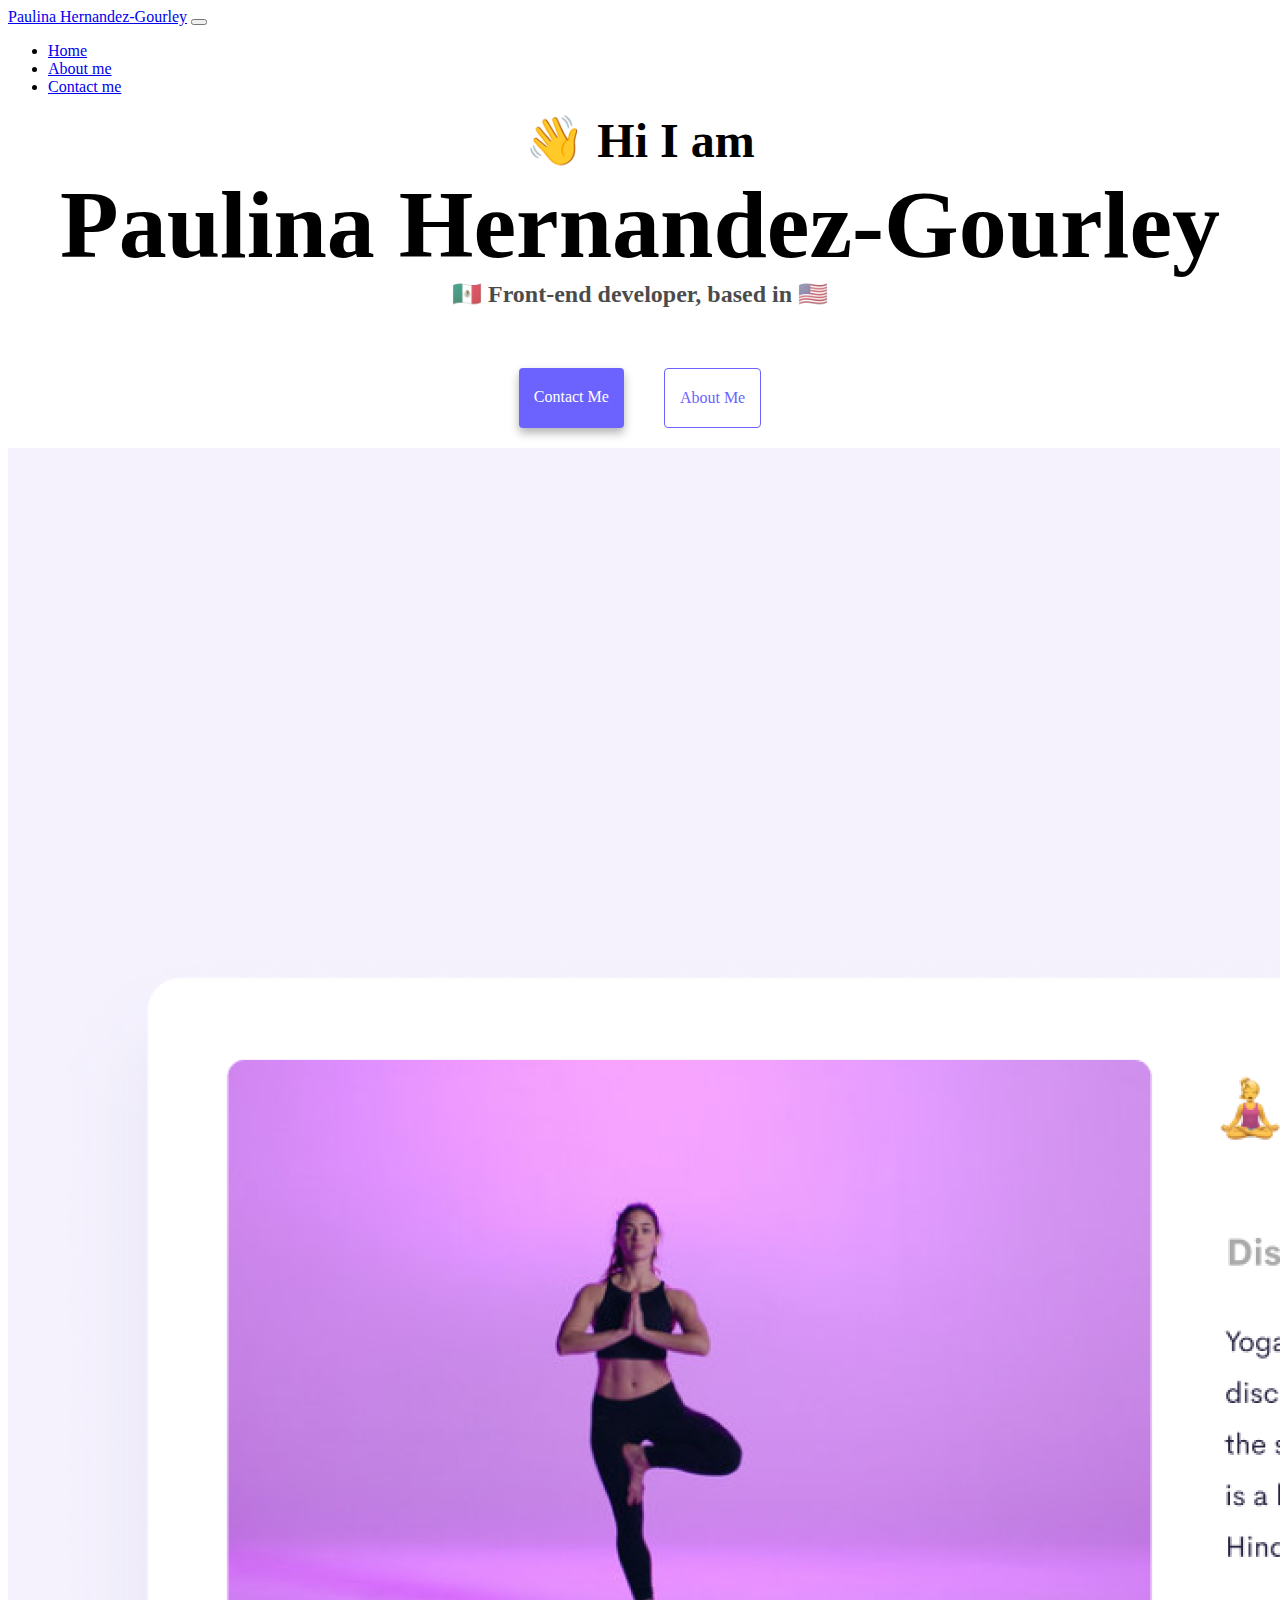
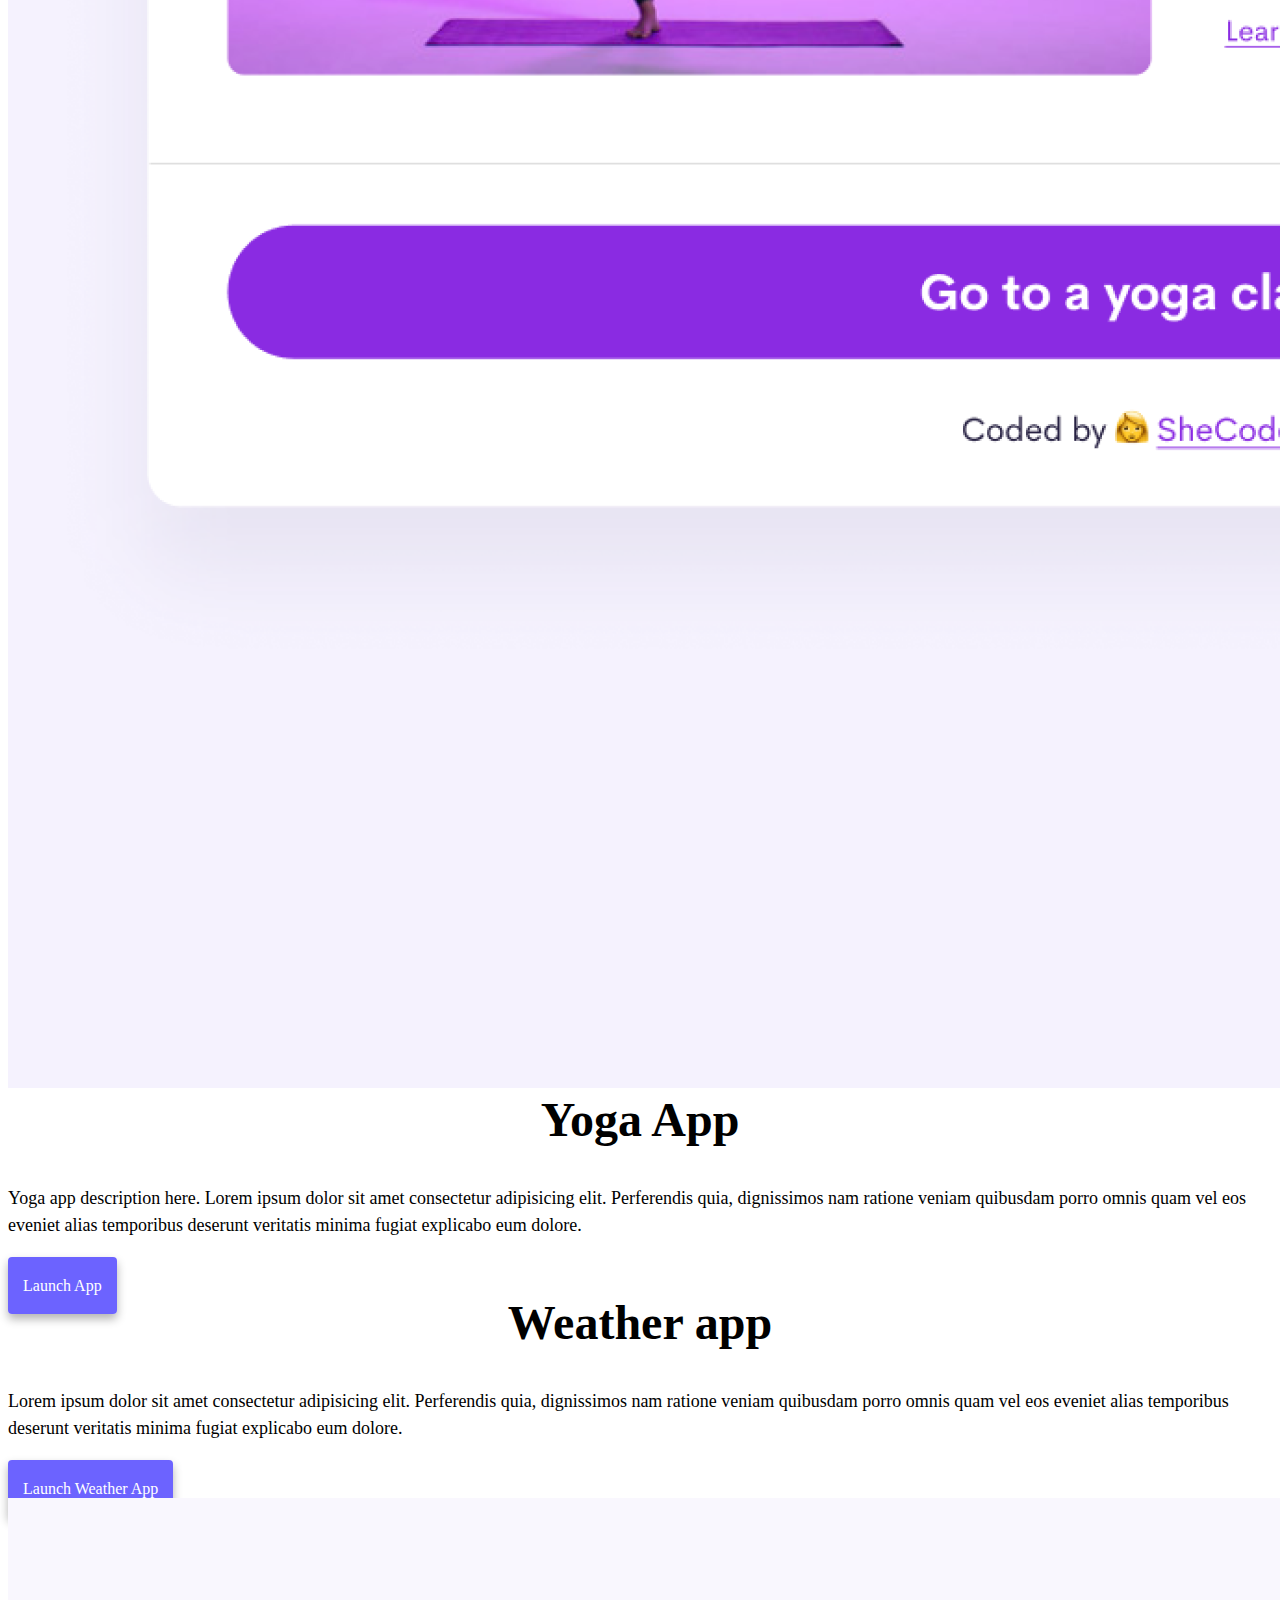
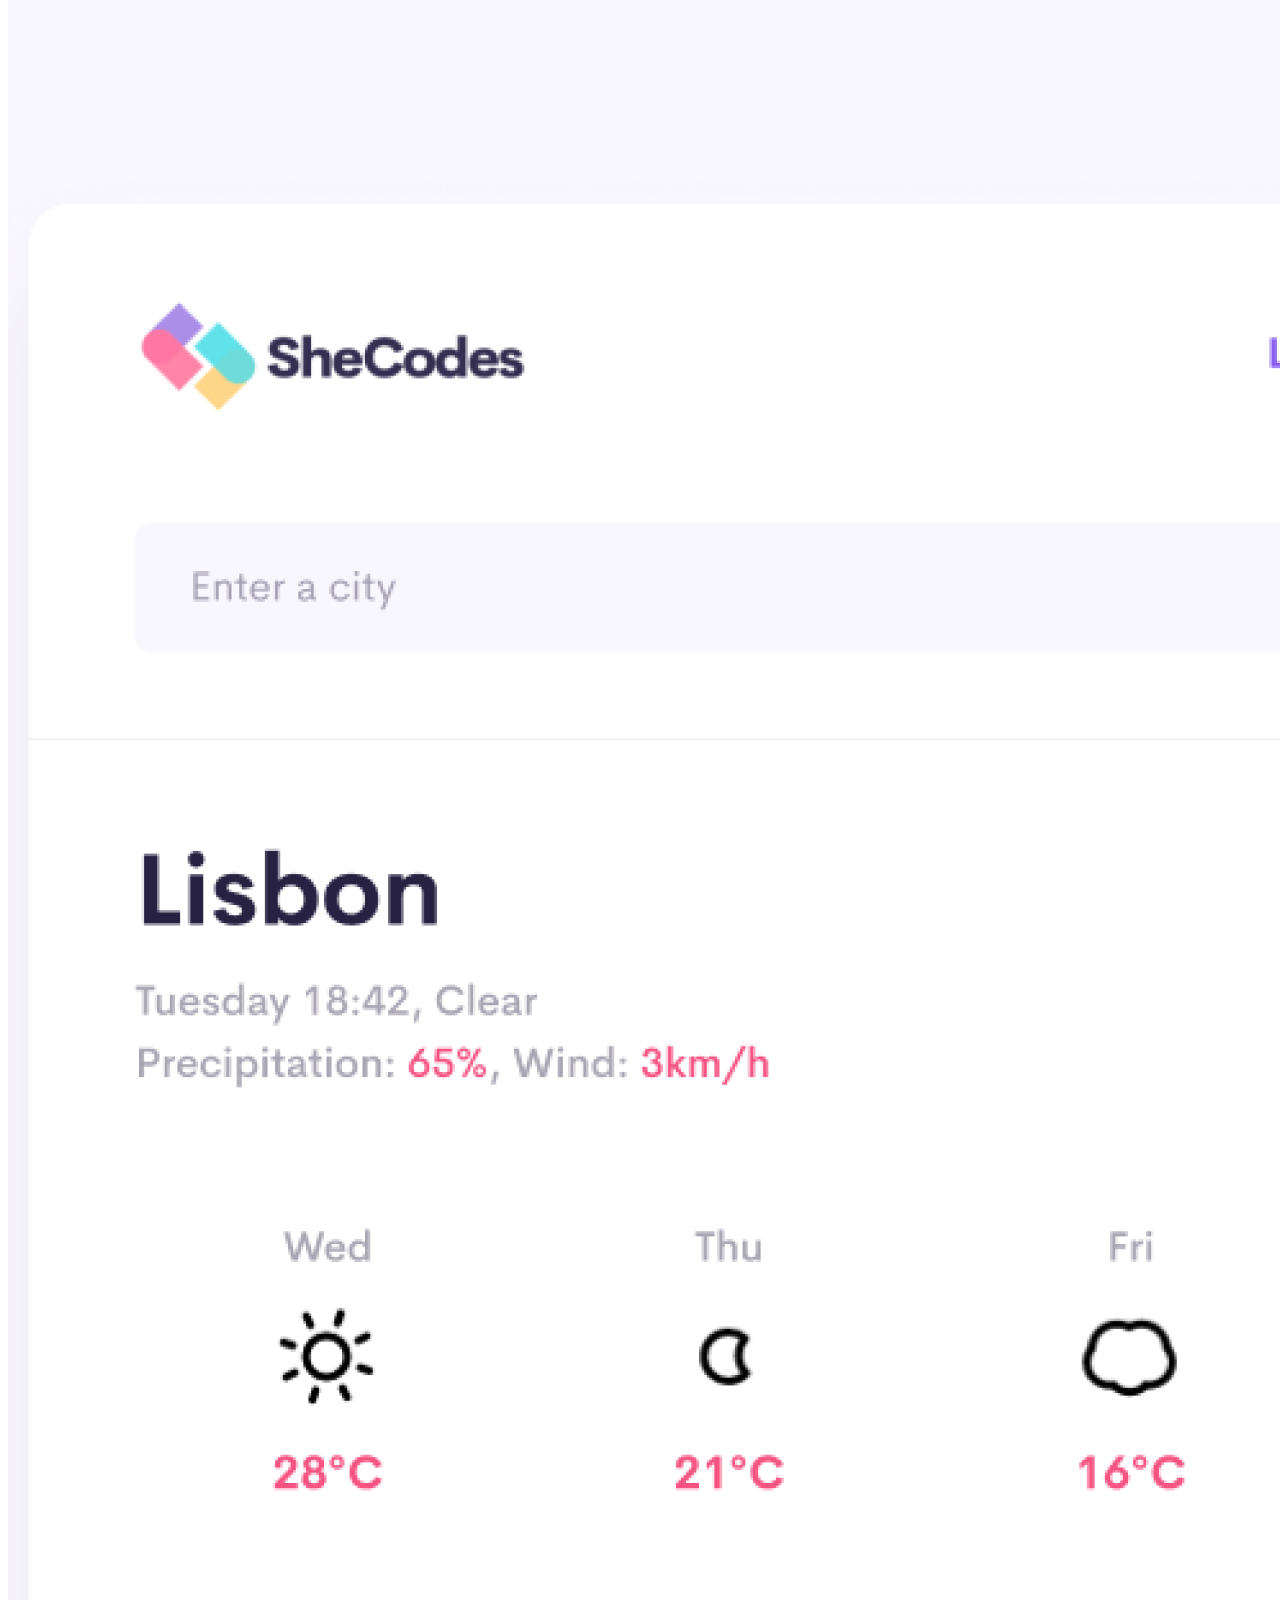
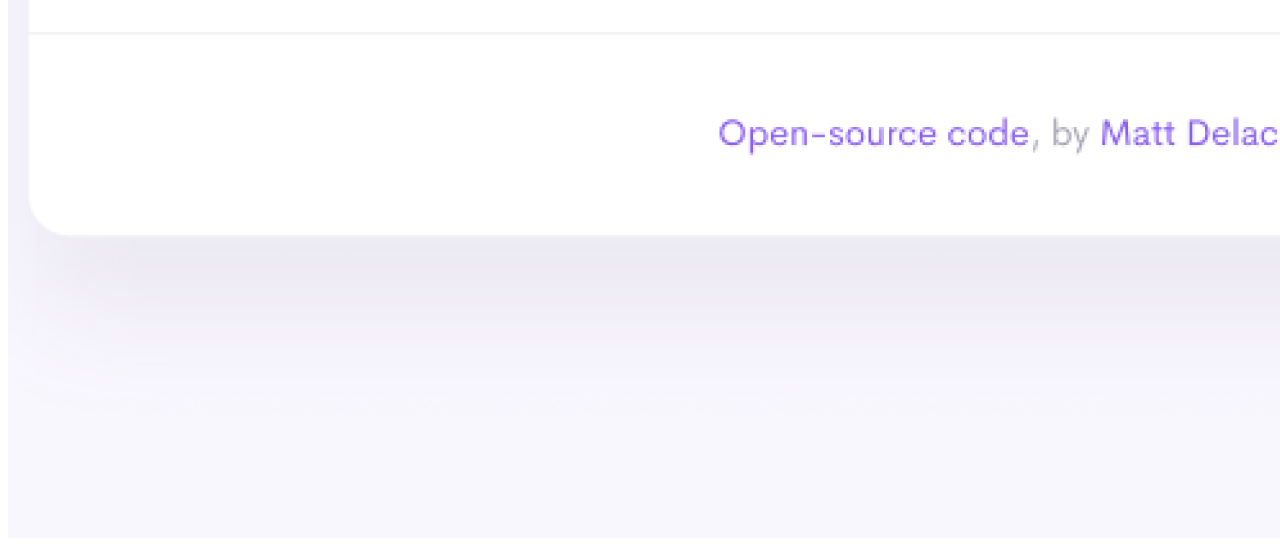
<file: index.html>
<!DOCTYPE html>
<html lang="en">
  <head>
    <meta charset="UTF-8" />
    <meta http-equiv="X-UA-Compatible" content="IE=edge" />
    <meta name="Paulina Hernandez-Gourley Portfolio" content="Contians the porfolio of Paulina Hernandez-Gourley" />
    <title>Paulina Hernandez-Gourley-Portfolio</title>
    <link rel="stylesheet" href="style.css" />
    <link
      href="https://cdn.jsdelivr.net/npm/bootstrap@5.2.2/dist/css/bootstrap.min.css"
      rel="stylesheet"
      integrity="sha384-Zenh87qX5JnK2Jl0vWa8Ck2rdkQ2Bzep5IDxbcnCeuOxjzrPF/et3URy9Bv1WTRi"
      crossorigin="anonymous"
    />
    <script
      src="https://cdn.jsdelivr.net/npm/bootstrap@5.2.2/dist/js/bootstrap.bundle.min.js"
      integrity="sha384-OERcA2EqjJCMA+/3y+gxIOqMEjwtxJY7qPCqsdltbNJuaOe923+mo//f6V8Qbsw3"
      crossorigin="anonymous"
    ></script>
  </head>
  <body>
    <nav class="navbar navbar-expand-lg bg-light">
      <div class="container-fluid">
        <a class="navbar-brand" href="#">Paulina Hernandez-Gourley</a>
        <button
          class="navbar-toggler"
          type="button"
          data-bs-toggle="collapse"
          data-bs-target="#navbarNav"
          aria-controls="navbarNav"
          aria-expanded="false"
          aria-label="Toggle navigation"
        >
          <span class="navbar-toggler-icon"></span>
        </button>
        <div class="collapse navbar-collapse" id="navbarNav">
          <ul class="navbar-nav">
            <li class="nav-item">
              <a class="nav-link active" aria-current="page" href="#">Home</a>
            </li>
            <li class="nav-item">
              <a class="nav-link" href="about.html">About me</a>
            </li>
            <li class="nav-item">
              <a class="nav-link" href="about.html#contact">Contact me</a>
            </li>
          </ul>
        </div>
      </div>
    </nav>
    <h2>👋 Hi I am</h2>
    <h1>Paulina Hernandez-Gourley</h1>
    <h3>&#127474;&#127485; Front-end developer, based in &#127482;&#127480;</h3>
    <div class="navigation-links">
      <a href="about.html#contact" class="contact-link">Contact me</a>
      <a href="about.html" class="about-link">About me</a>
    </div>
    <div class="container text-left">
      <div class="row d-flex">
        <div class="col-sm-6">
        <img src="images/yoga.png" class="img-fluid rounded" />
      </div>
      <div class="col-md-6">
        <h2 class="md-3">Yoga App</h2>
        <p class="body-text">
          Yoga app description here. Lorem ipsum dolor sit amet consectetur
          adipisicing elit. Perferendis quia, dignissimos nam ratione veniam
          quibusdam porro omnis quam vel eos eveniet alias temporibus deserunt
          veritatis minima fugiat explicabo eum dolore.
        </p>
        <a href="#" class="buttons">Launch App</a>
      </div>
    </div>
    <div class="row">
        <div class="col-sm-6 p-5">
          <h2 class="heading2">Weather app</h2>
          <p class="body-text">
            Lorem ipsum dolor sit amet consectetur adipisicing elit. Perferendis
            quia, dignissimos nam ratione veniam quibusdam porro omnis quam vel
            eos eveniet alias temporibus deserunt veritatis minima fugiat
            explicabo eum dolore.
          </p>
          <a href="#" class="buttons">Launch Weather App</a>
        </div>
        <div class="col-sm-6 p-5">
            <img src="images/weather.png" class="img-fluid rounded" />
          </div>
        </div>
  </body>
</html>
</file>
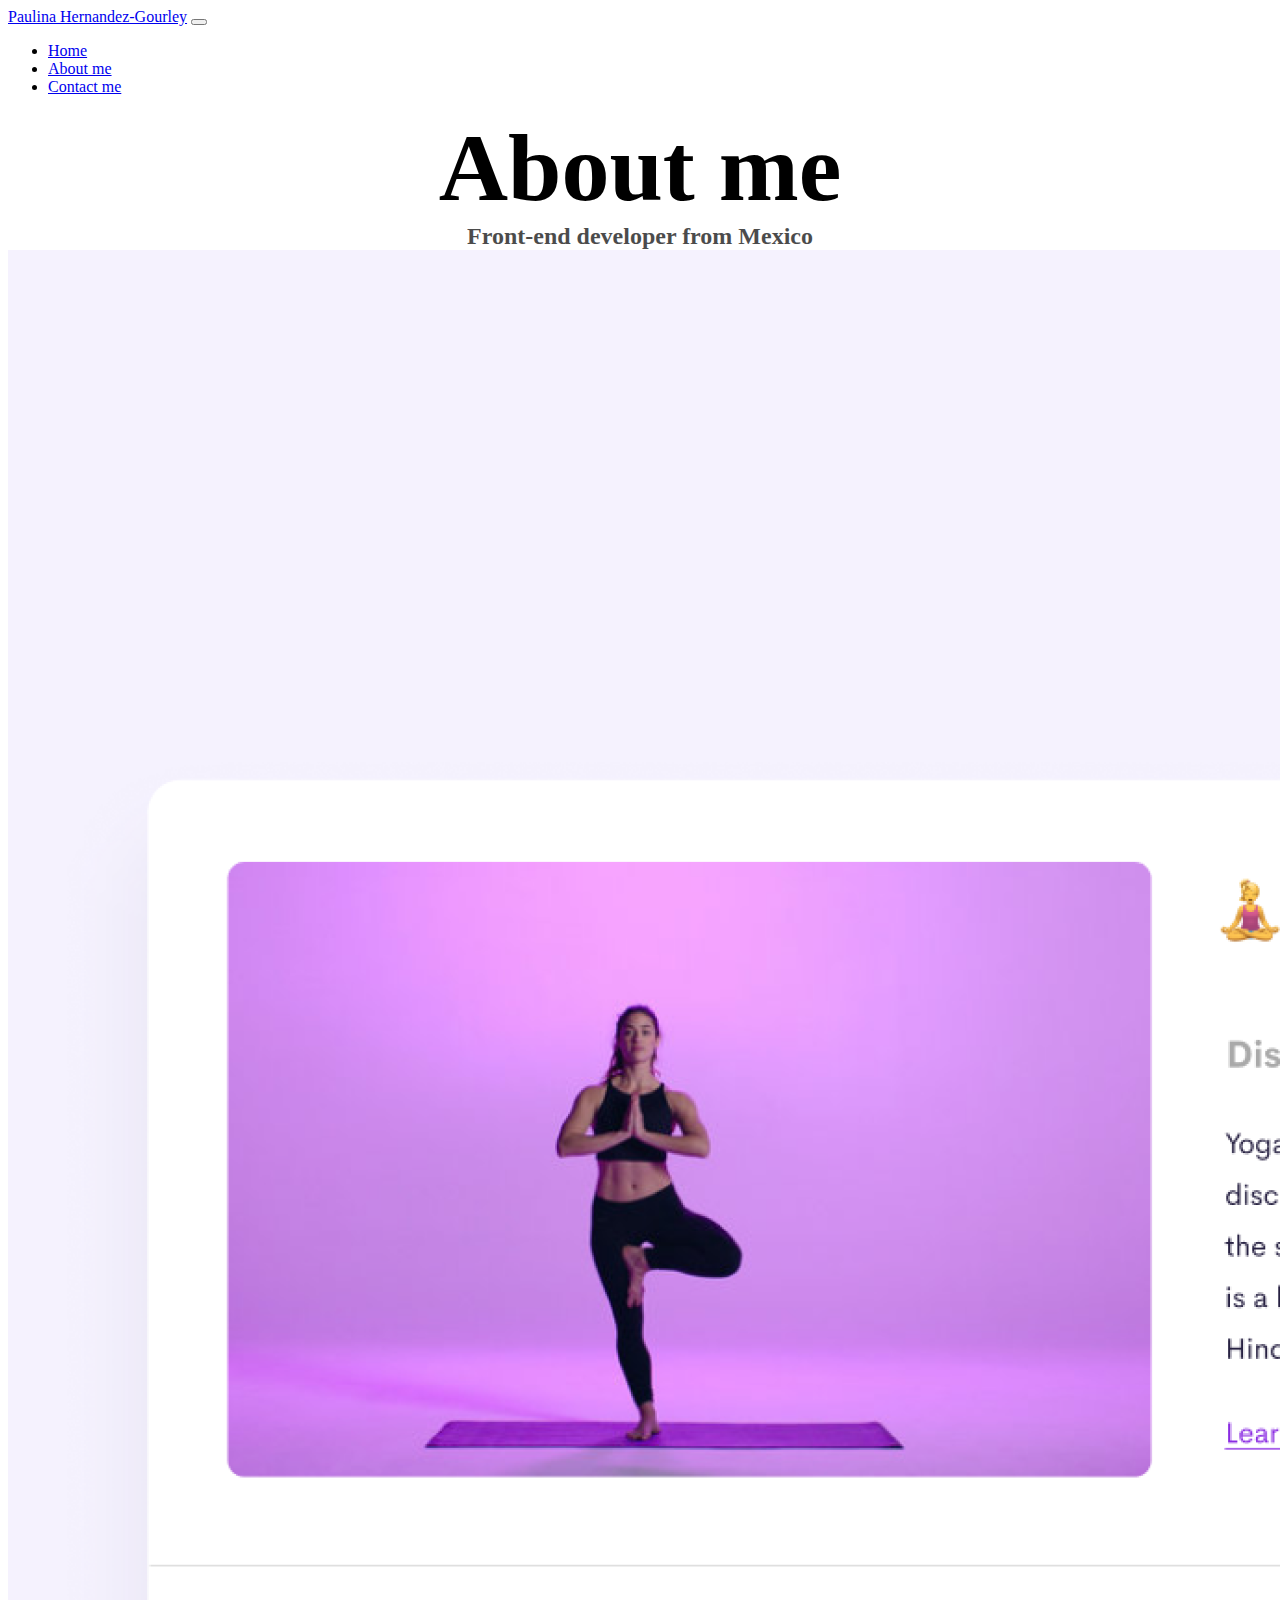
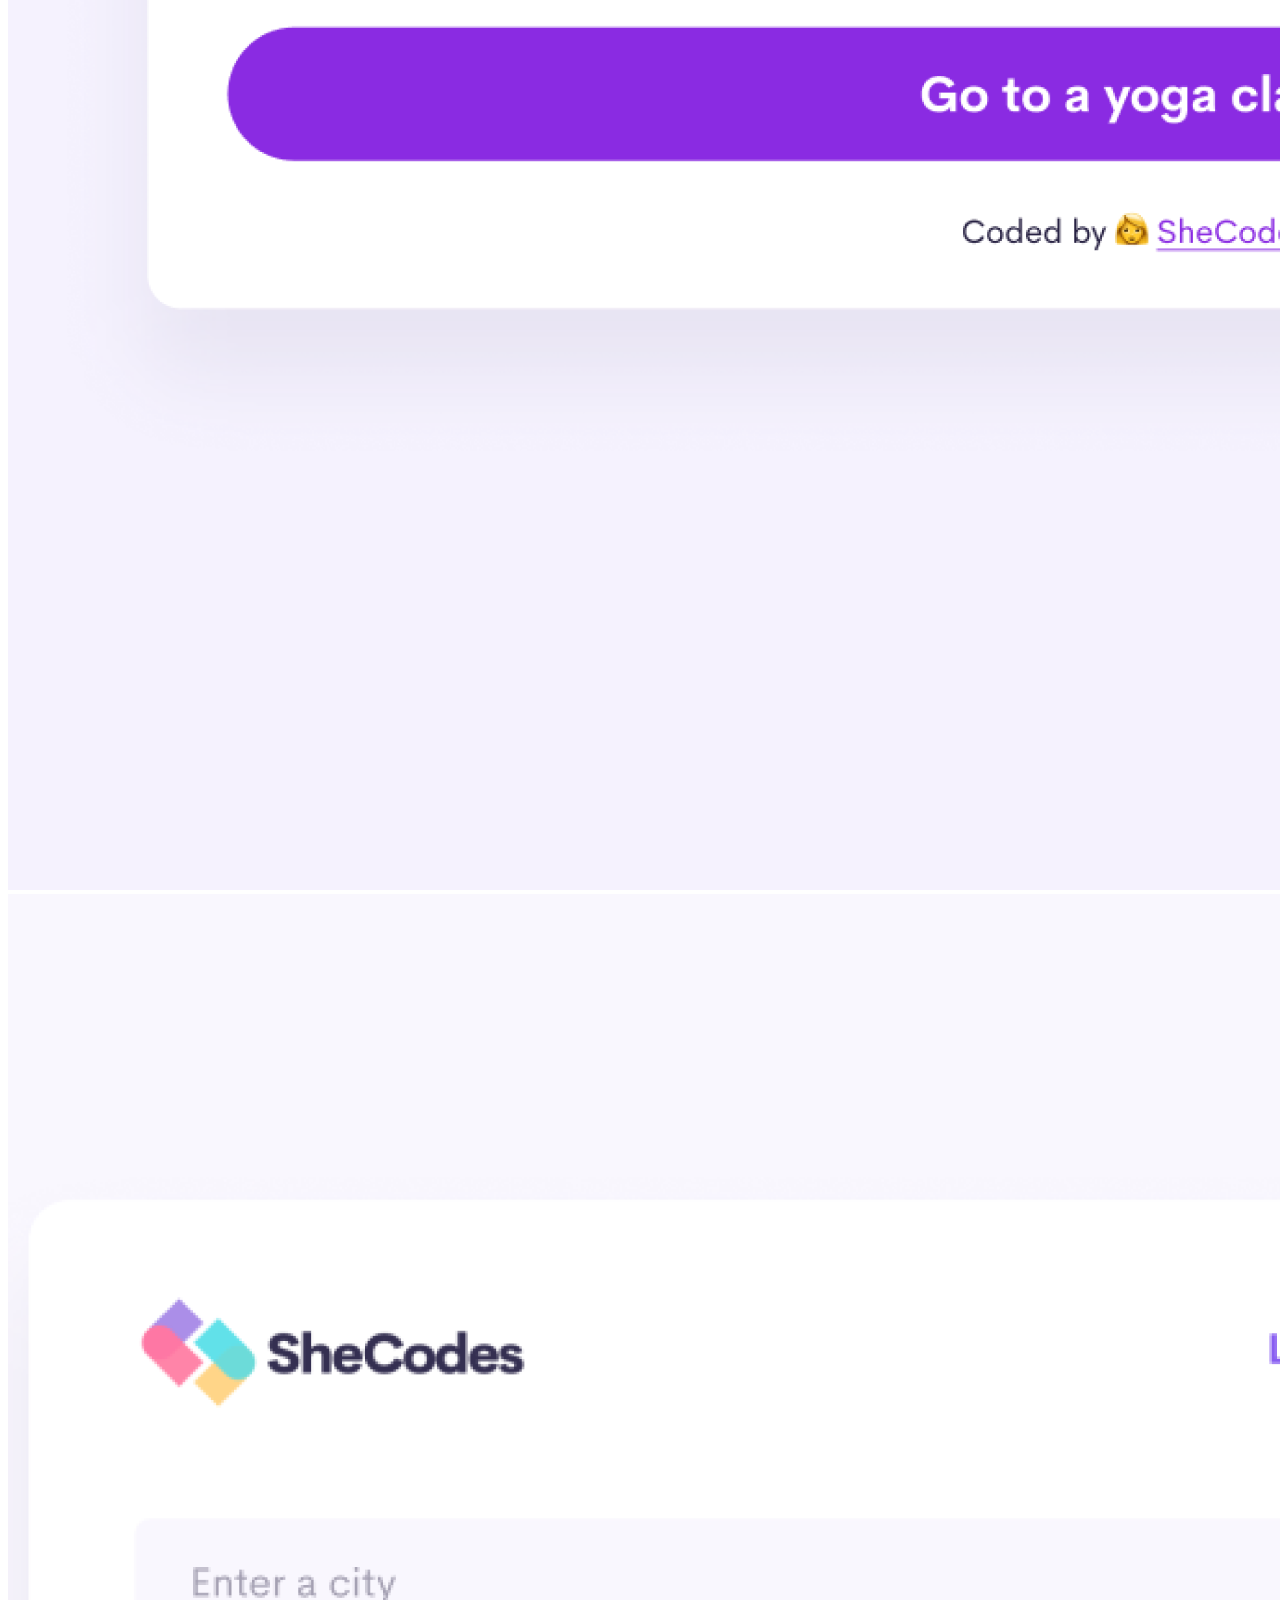
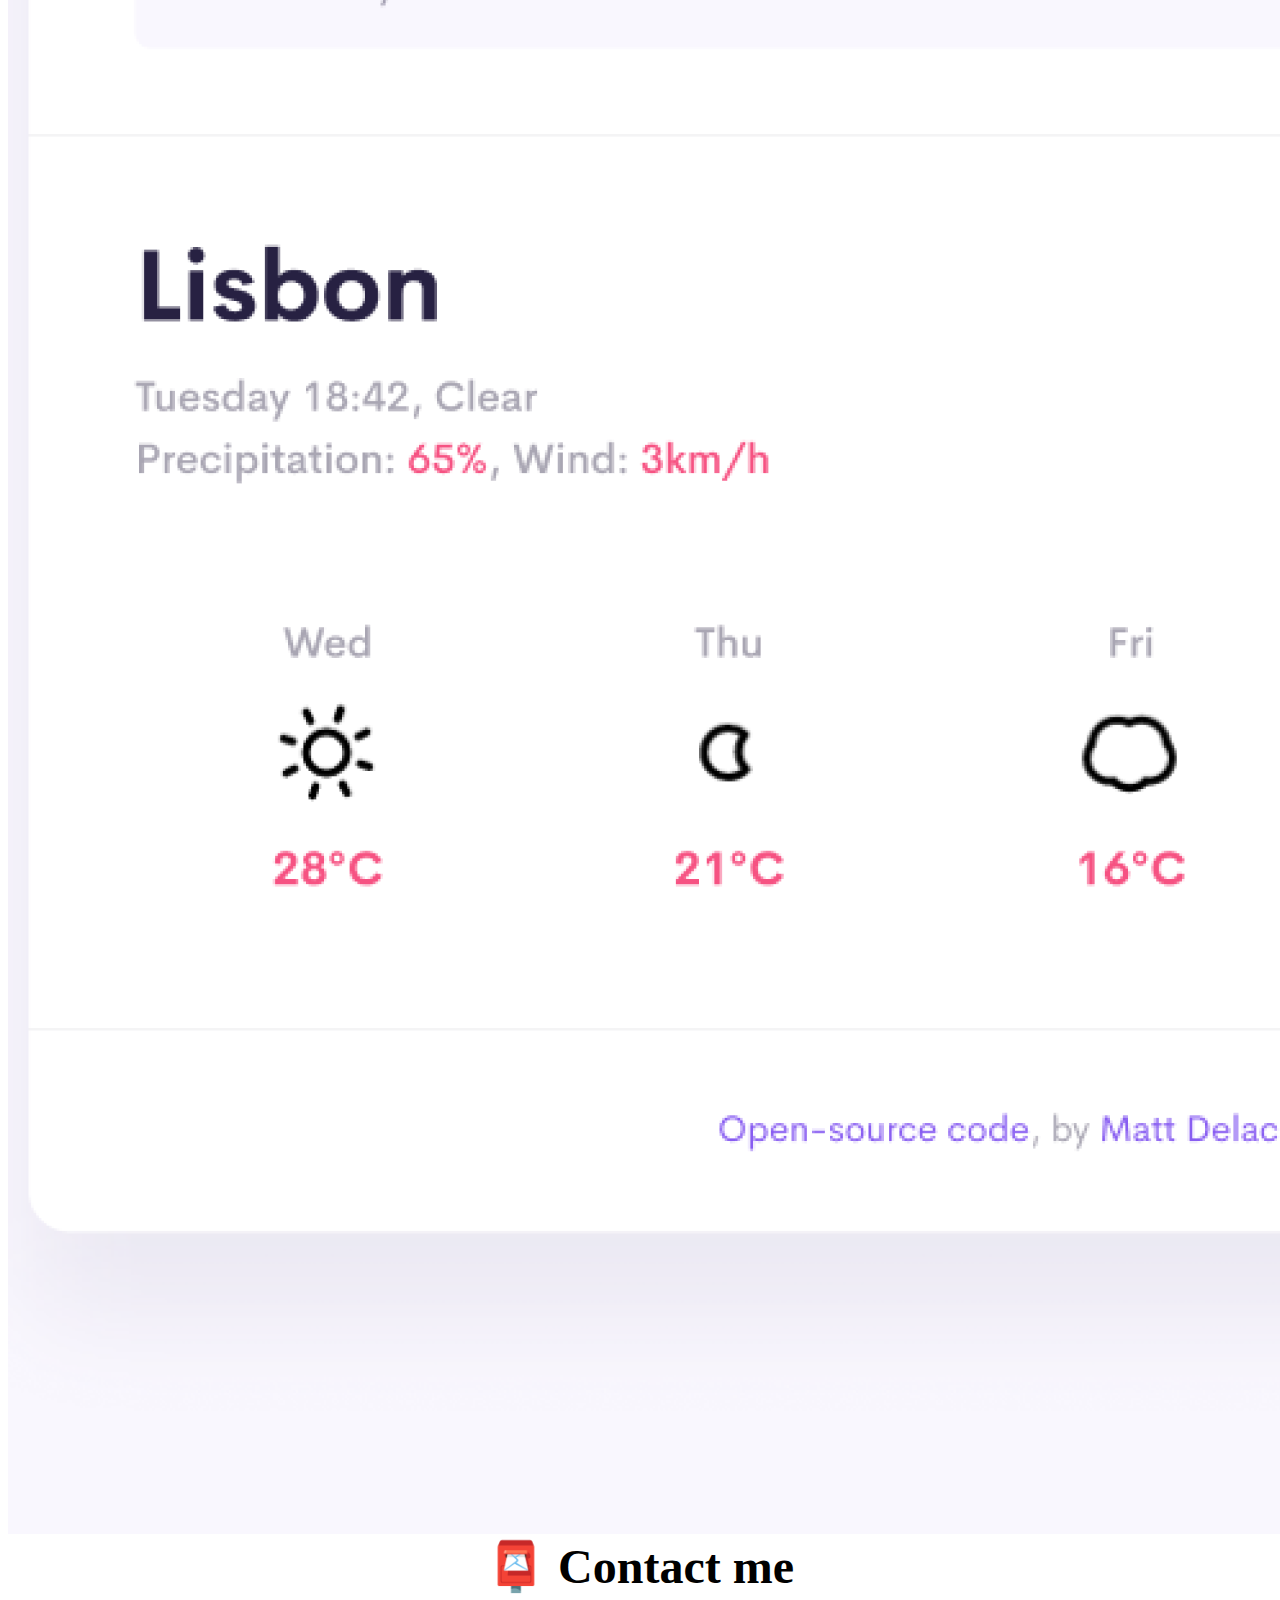
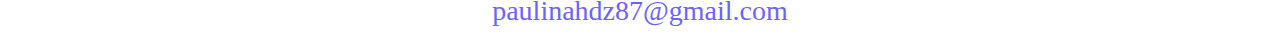
<file: about.html>
<!DOCTYPE html>
<html lang="en">
  <head>
    <meta charset="UTF-8" />
    <meta http-equiv="X-UA-Compatible" content="IE=edge" />
    <meta name="viewport" content="width=device-width, initial-scale=1.0" />
    <link rel="stylesheet" href="style.css" />
    <title>About Paulina</title>
    <link
      href="https://cdn.jsdelivr.net/npm/bootstrap@5.2.2/dist/css/bootstrap.min.css"
      rel="stylesheet"
      integrity="sha384-Zenh87qX5JnK2Jl0vWa8Ck2rdkQ2Bzep5IDxbcnCeuOxjzrPF/et3URy9Bv1WTRi"
      crossorigin="anonymous"
    />
    <script
      src="https://cdn.jsdelivr.net/npm/bootstrap@5.2.2/dist/js/bootstrap.bundle.min.js"
      integrity="sha384-OERcA2EqjJCMA+/3y+gxIOqMEjwtxJY7qPCqsdltbNJuaOe923+mo//f6V8Qbsw3"
      crossorigin="anonymous"
    ></script>
  </head>
  <body>
    <nav class="navbar navbar-expand-lg bg-light">
      <div class="container-fluid">
        <a class="navbar-brand" href="#">Paulina Hernandez-Gourley</a>
        <button
          class="navbar-toggler"
          type="button"
          data-bs-toggle="collapse"
          data-bs-target="#navbarNav"
          aria-controls="navbarNav"
          aria-expanded="false"
          aria-label="Toggle navigation"
        >
          <span class="navbar-toggler-icon"></span>
        </button>
        <div class="collapse navbar-collapse" id="navbarNav">
          <ul class="navbar-nav">
            <li class="nav-item">
              <a class="nav-link active" aria-current="page" href="index.html"
                >Home</a
              >
            </li>
            <li class="nav-item">
              <a class="nav-link" href="about.html">About me</a>
            </li>
            <li class="nav-item">
              <a class="nav-link" href="about.html#contact">Contact me</a>
            </li>
          </ul>
        </div>
      </div>
    </nav>

    <h1>About me</h1>
    <h3>Front-end developer from Mexico</h3>
    <div class="cointainer">
      <div class="row">
        <div class="col-6">
          <img src="images/yoga.png" alt="" class="img-fluid rounded p-2"/>
        </div>
        <div class="col-6">
            <img src="images/weather.png" alt="" class="img-fluid rounded p-2"/>
          </div>
    <div id="contact">
      <h2>📮 Contact me</h2>
      <a href="mailto:paulinahdz87@gmail.com" class="email-link">
        paulinahdz87@gmail.com
      </a>
    </div>
  </body>
</html>
</file>
<file: style.css>
:root {
  --primary-color: #6c63ff;
  --secondary-color: #f5f2fe;
  --box-shadow: 0 5px 10px rgba(0, 0, 0, 0.3);
}

h1,
h2,
h3 {
  text-align: center;
  margin: 0;
}

h1 {
  font-size: 96px;
}

h2 {
  font-size: 48px;
}

h3 {
  font-size: 24px;
  opacity: 0.7;
}

p {
  background: var(--secondary-color);
  padding: 20px;
  border-radius: 4px;
  font-size: 18px;
  line-height: 1.5;
  text-align: center;
}

.navigation-links {
  display: flex;
  margin-top: 40px;
  justify-content: center;
}

.navigation-links a {
  margin: 20px;
  border-radius: 4px;
  padding: 20px 15px;
  text-decoration: none;
  text-transform: capitalize;
}

.contact-link {
  background: var(--primary-color);
  box-shadow: var(--box-shadow);
  color: white;
}

.about-link {
  color: var(--primary-color);
  border: 1px solid var(--primary-color);
}

.homepage-link {
  color: var(--primary-color);
  text-align: center;
  display: block;
}

.about-paragraphs {
  display: flex;
  margin: 30px 0;
}

.about-paragraphs p {
  margin: 10px;
}

.email-link {
  display: flex;
  justify-content: center;
  color: var(--primary-color);
  font-size: 28px;
  text-decoration: none;
}

.email-link:hover {
  text-decoration: underline;
}
.buttons {
  border-radius: 4px;
  padding: 20px 15px;
  text-decoration: none;
  text-transform: capitalize;
  background: var(--primary-color);
  box-shadow: var(--box-shadow);
  color: white;
}
.body-text {
  text-align: left;
  background: none;
  padding-left: 0;
  font-size: 18px;
}
</file>
